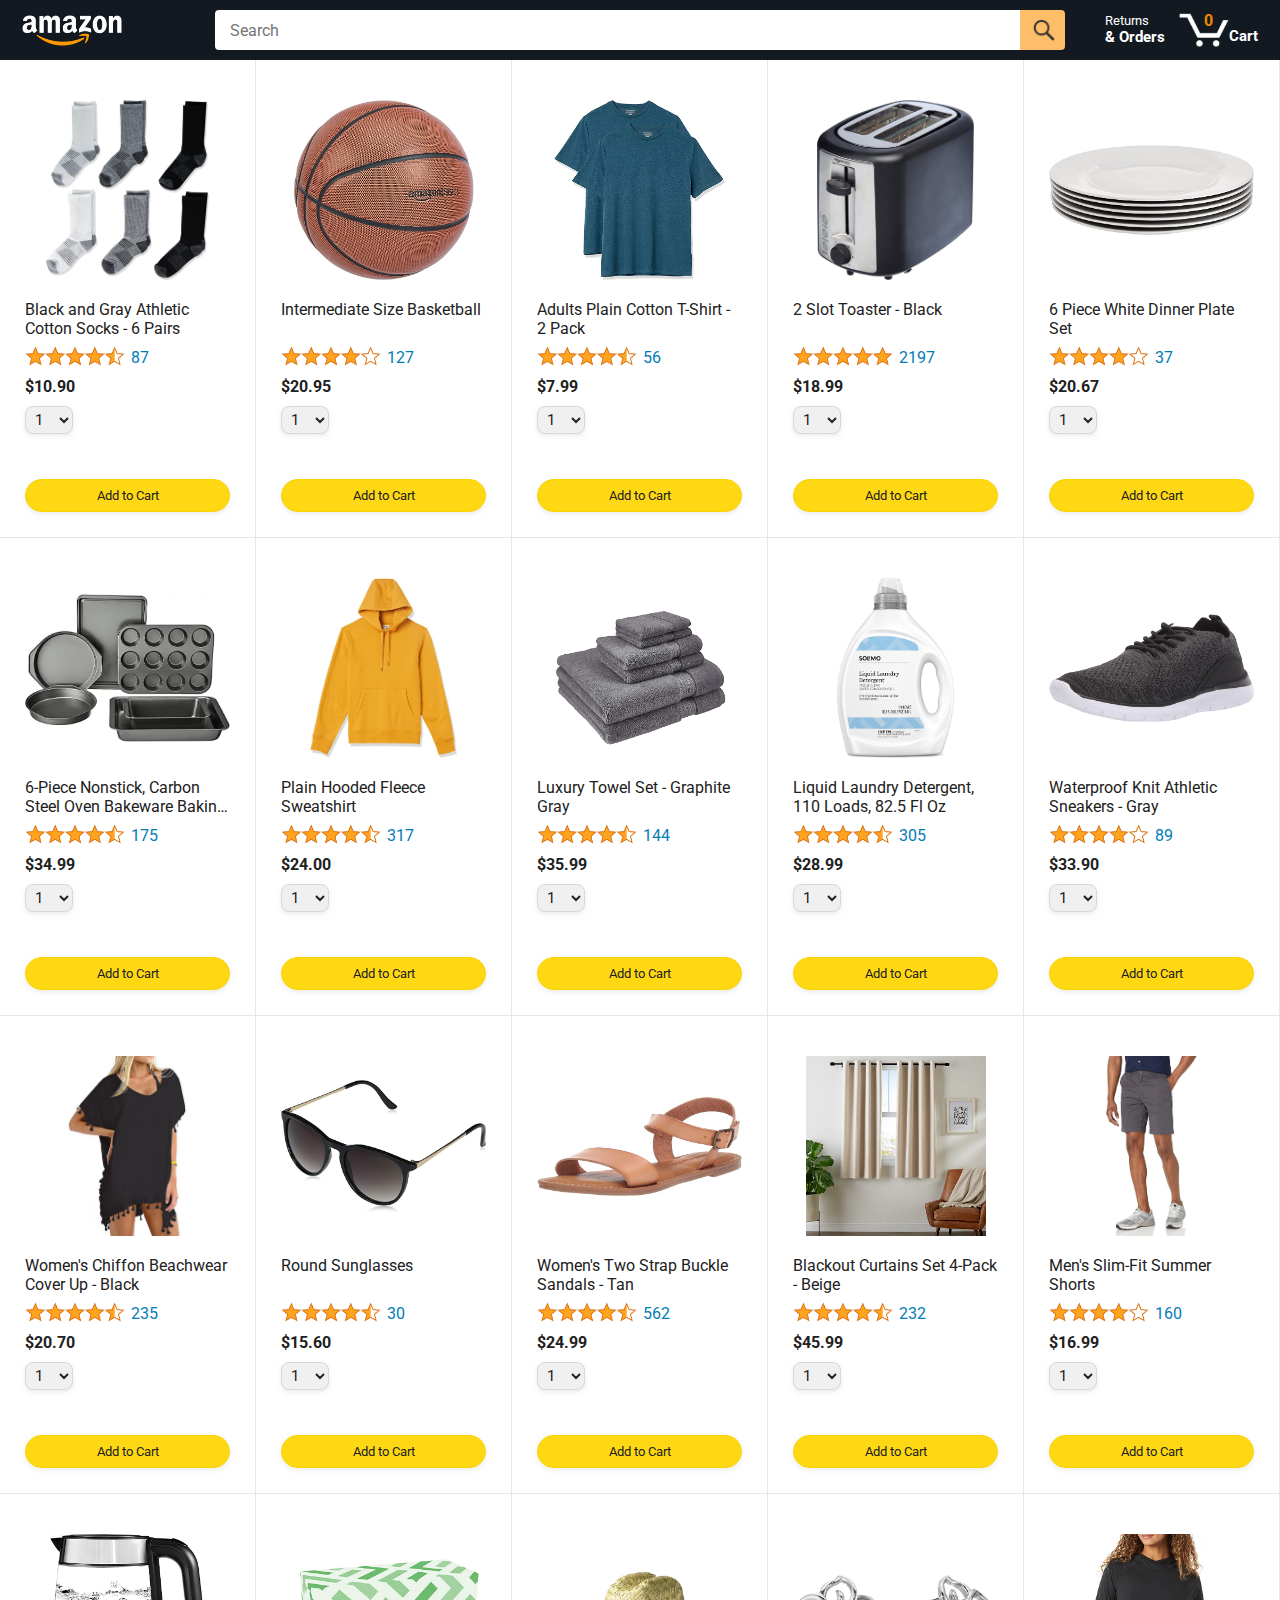
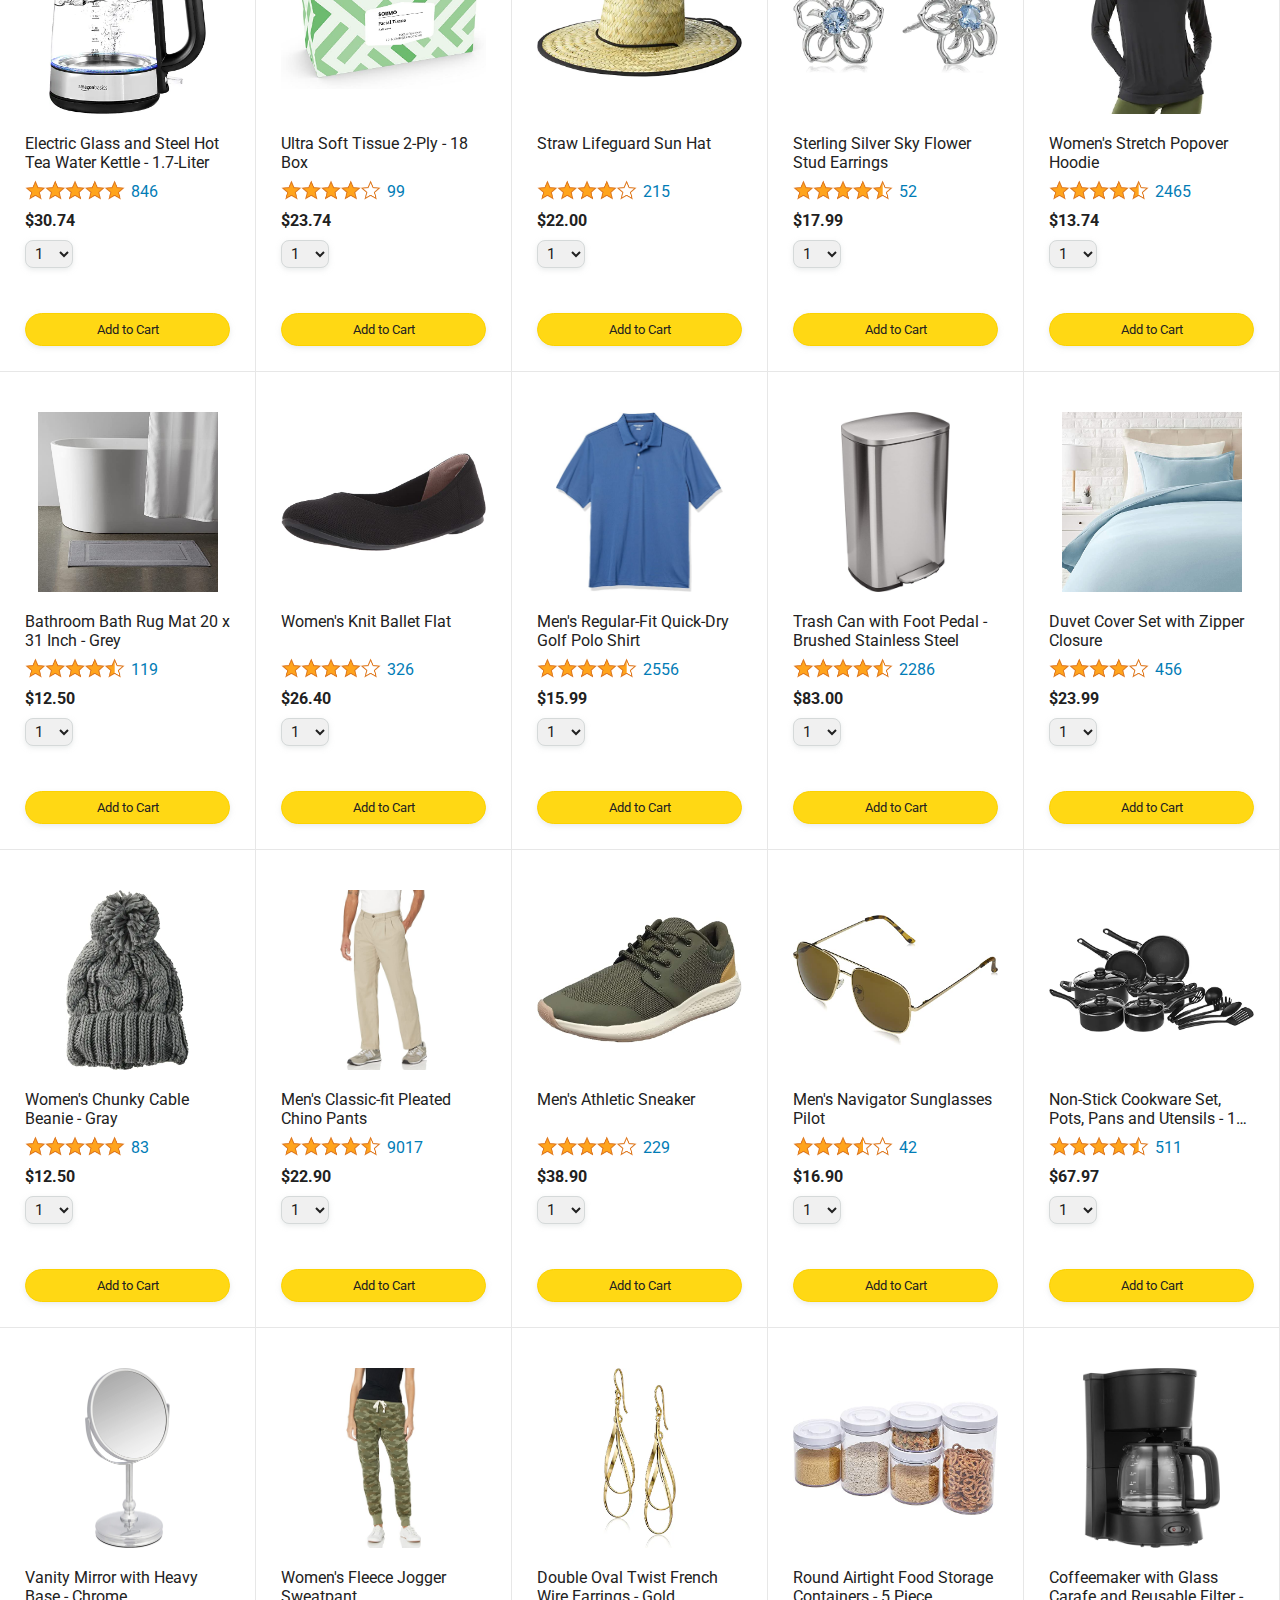
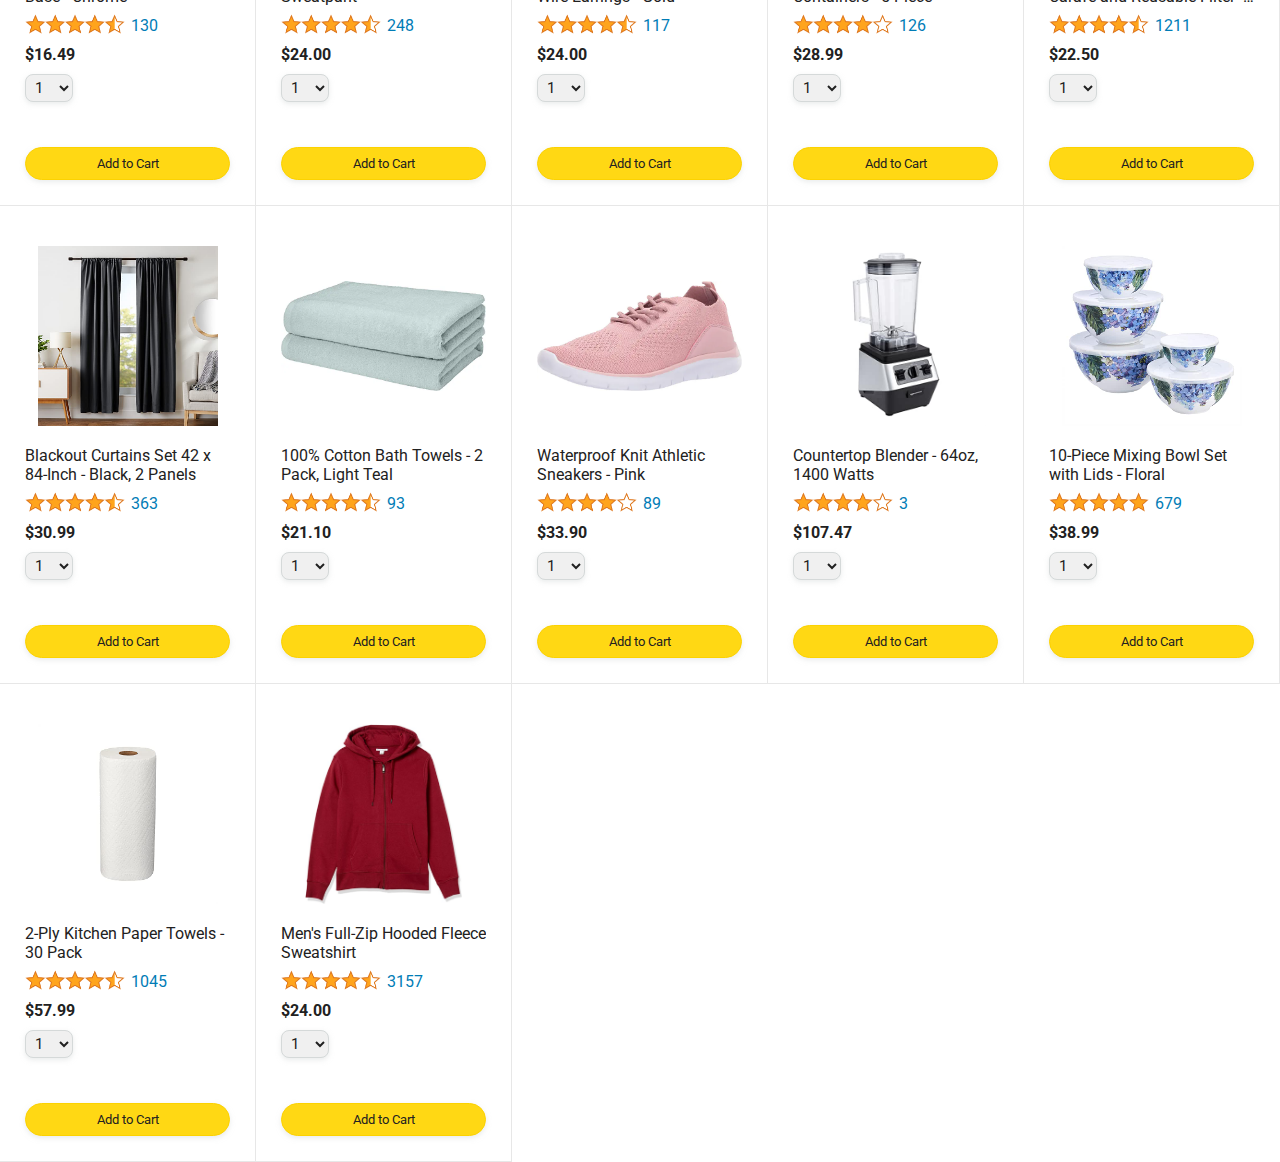
<file: index.html>
<!DOCTYPE html>
<html>
  <head>
    <meta name="viewport" content="width=device-width, initial-scale=1" />
    <link rel="preconnect" href="https://fonts.googleapis.com" />
    <link rel="preconnect" href="https://fonts.gstatic.com" crossorigin />
    <link
      href="https://fonts.googleapis.com/css2?family=Roboto:wght@400;500;700&display=swap"
      rel="stylesheet"
    />
    <link rel="stylesheet" href="styles/shared/general.css" />
    <link rel="stylesheet" href="styles/shared/amazon-header.css" />
    <link rel="stylesheet" href="styles/pages/index.css" />
    <link
      rel="icon"
      type="image/x-icon"
      href="./images/amazon-mobile-logo.png"
    />
    <title>Amazon</title>
  </head>

  <body>
    <div class="amazon-header">
      <div class="amazon-header-left-section">
        <a href="index.html" class="header-link">
          <img class="amazon-logo" src="images/amazon-logo-white.png" />
          <img
            class="amazon-mobile-logo"
            src="images/amazon-mobile-logo-white.png"
          />
        </a>
      </div>

      <div class="amazon-header-middle-section">
        <input class="search-bar" type="text" placeholder="Search" />

        <button class="search-button">
          <img class="search-icon" src="images/icons/search-icon.png" />
        </button>
      </div>

      <div class="amazon-header-right-section">
        <a class="orders-link header-link" href="#">
          <span class="returns-text">Returns</span>
          <span class="orders-text">& Orders</span>
        </a>

        <a class="cart-link header-link" href="checkout.html">
          <img class="cart-icon" src="images/icons/cart-icon.png" />
          <div class="cart-quantity">0</div>
          <div class="cart-text">Cart</div>
        </a>
      </div>
    </div>

    <div class="main">
      <div class="products-grid js-products"></div>
    </div>

    <script type="module" src="js/index.js"></script>
  </body>
</html>
</file>
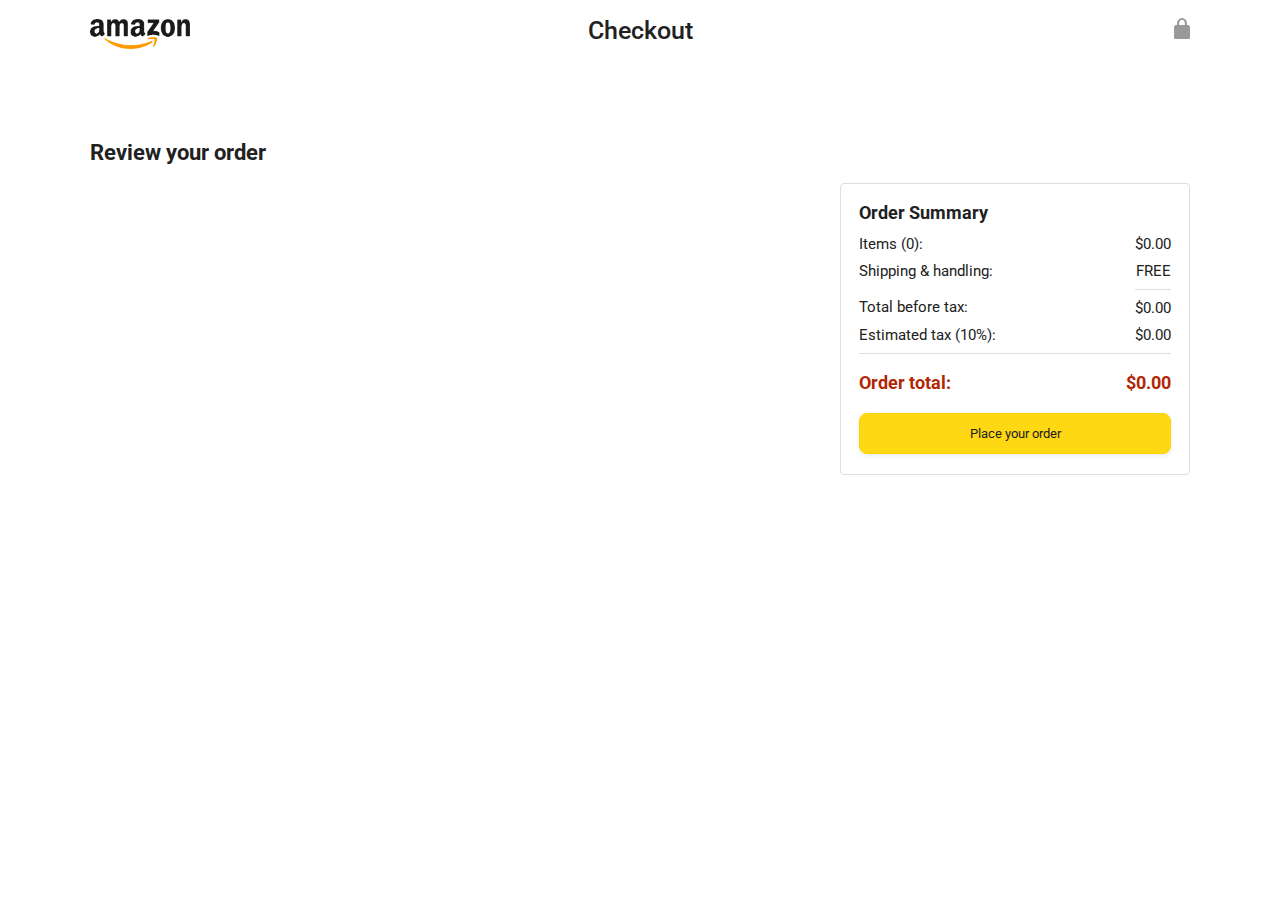
<file: checkout.html>
<!DOCTYPE html>
<html>
  <head>
    <meta name="viewport" content="width=device-width, initial-scale=1" />
    <link rel="preconnect" href="https://fonts.googleapis.com" />
    <link rel="preconnect" href="https://fonts.gstatic.com" crossorigin />
    <link
      href="https://fonts.googleapis.com/css2?family=Roboto:wght@400;500;700&display=swap"
      rel="stylesheet"
    />
    <link rel="stylesheet" href="styles/shared/general.css" />
    <link rel="stylesheet" href="styles/pages/checkout-header.css" />
    <link rel="stylesheet" href="styles/pages/checkout.css" />
    <link
      rel="icon"
      type="image/x-icon"
      href="./images/amazon-mobile-logo.png"
    />
    <title>Checkout</title>
  </head>
  <body>
    <div class="checkout-header">
      <div class="header-content">
        <div class="checkout-header-left-section">
          <a href="index.html">
            <img class="amazon-logo" src="images/amazon-logo.png" />
            <img
              class="amazon-mobile-logo"
              src="images/amazon-mobile-logo.png"
            />
          </a>
        </div>

        <div class="checkout-header-middle-section">Checkout</div>

        <div class="checkout-header-right-section">
          <img src="images/icons/checkout-lock-icon.png" />
        </div>
      </div>
    </div>

    <div class="main">
      <div class="page-title">Review your order</div>

      <div class="checkout-grid">
        <div class="order-summary"></div>

        <div class="payment-summary">
          <div class="payment-summary-title">Order Summary</div>

          <div class="payment-summary-row">
            <div>Items (<span class="no-of-order">0</span>):</div>
            <div class="payment-summary-money">
              $<span class="total-bill">0</span>
            </div>
          </div>

          <div class="payment-summary-row">
            <div>Shipping &amp; handling:</div>
            <div class="payment-summary-money">FREE</div>
          </div>

          <div class="payment-summary-row subtotal-row">
            <div>Total before tax:</div>
            <div class="payment-summary-money">
              $<span class="total-bill">0</span>
            </div>
          </div>

          <div class="payment-summary-row">
            <div>Estimated tax (10%):</div>
            <div class="payment-summary-money">
              $<span class="total-tax">0</span>
            </div>
          </div>

          <div class="payment-summary-row total-row">
            <div>Order total:</div>
            <div class="payment-summary-money">
              $<span class="order-total">0</span>
            </div>
          </div>

          <button class="place-order-button button-primary">
            Place your order
          </button>
        </div>
      </div>
    </div>

    <script type="module" src="./js/checkout.js"></script>
  </body>
</html>
</file>
<file: styles/shared/general.css>
body {
  font-family: Roboto, Arial;
  color: rgb(33, 33, 33);
  margin: 0;
}

p {
  margin: 0;
}

button {
  cursor: pointer;
}

select {
  cursor: pointer;
}

input,
select,
button {
  font-family: Roboto, Arial;
}

.button-primary {
  color: rgb(33, 33, 33);
  background-color: rgb(255, 216, 20);
  border: 1px solid rgb(252, 210, 0);
  border-radius: 8px;
  cursor: pointer;
  box-shadow: 0 2px 5px rgba(213, 217, 217, 0.5);
}

.button-primary:hover {
  background-color: rgb(247, 202, 0);
  border: 1px solid rgb(242, 194, 0);
}

.button-primary:active {
  background: rgb(255, 216, 20);
  border-color: rgb(252, 210, 0);
  box-shadow: none;
}

.button-secondary {
  color: rgb(33, 33, 33);
  background: white;
  border: 1px solid rgb(213, 217, 217);
  border-radius: 8px;
  cursor: pointer;
  box-shadow: 0 2px 5px rgba(213, 217, 217, 0.5);
}

.button-secondary:hover {
  background-color: rgb(247, 250, 250);
}

.button-secondary:active {
  background-color: rgb(237, 253, 255);
  box-shadow: none;
}

.limit-text-to-2-lines {
  display: -webkit-box;
  -webkit-line-clamp: 2;
  -webkit-box-orient: vertical;
  overflow: hidden;
}

.link-primary {
  color: rgb(1, 124, 182);
  cursor: pointer;
}

.link-primary:hover {
  color: rgb(196, 80, 0);
}

/* Styles for dropdown selectors. */
select {
  color: rgb(33, 33, 33);
  background-color: rgb(240, 240, 240);
  border: 1px solid rgb(213, 217, 217);
  border-radius: 8px;
  padding: 3px 5px;
  font-size: 15px;
  cursor: pointer;
  box-shadow: 0 2px 5px rgba(213, 217, 217, 0.5);
}

select:focus,
input:focus {
  outline: 2px solid rgb(255, 153, 0);
}
</file>
<file: styles/shared/amazon-header.css>
.amazon-header {
  background-color: rgb(19, 25, 33);
  color: white;
  padding-left: 15px;
  padding-right: 15px;

  display: flex;
  align-items: center;
  justify-content: space-between;

  position: fixed;
  top: 0;
  left: 0;
  right: 0;
  height: 60px;
}

.amazon-header-left-section {
  width: 180px;
}

@media (max-width: 800px) {
  .amazon-header-left-section {
    width: unset;
  }
}

.header-link {
  display: inline-block;
  padding: 6px;
  border-radius: 2px;
  cursor: pointer;
  text-decoration: none;
  border: 1px solid rgba(0, 0, 0, 0);
}

.header-link:hover {
  border: 1px solid white;
}

.amazon-logo {
  width: 100px;
  margin-top: 5px;
}

.amazon-mobile-logo {
  display: none;
}

@media (max-width: 575px) {
  .amazon-logo {
    display: none;
  }

  .amazon-mobile-logo {
    display: block;
    height: 35px;
    margin-top: 5px;
  }
}

.amazon-header-middle-section {
  flex: 1;
  max-width: 850px;
  margin-left: 10px;
  margin-right: 10px;
  display: flex;
}

.search-bar {
  flex: 1;
  width: 0;
  font-size: 16px;
  height: 38px;
  padding-left: 15px;
  border: none;
  border-top-left-radius: 4px;
  border-bottom-left-radius: 4px;
  border-top-right-radius: 0;
  border-bottom-right-radius: 0;
}

.search-button {
  background-color: rgb(254, 189, 105);
  border: none;
  width: 45px;
  height: 40px;
  border-top-right-radius: 4px;
  border-bottom-right-radius: 4px;
  flex-shrink: 0;
}

.search-icon {
  height: 22px;
  margin-left: 2px;
  margin-top: 3px;
}

.amazon-header-right-section {
  width: 180px;
  flex-shrink: 0;
  display: flex;
  justify-content: end;
}

.orders-link {
  color: white;
}

.returns-text {
  display: block;
  font-size: 13px;
}

.orders-text {
  display: block;
  font-size: 15px;
  font-weight: 700;
}

.cart-link {
  color: white;
  display: flex;
  align-items: center;
  position: relative;
}

.cart-icon {
  width: 50px;
}

.cart-text {
  margin-top: 12px;
  font-size: 15px;
  font-weight: 700;
}

.cart-quantity {
  color: rgb(240, 136, 4);
  font-size: 16px;
  font-weight: 700;

  position: absolute;
  top: 4px;
  left: 22px;
  
  width: 26px;
  text-align: center;
}
</file>
<file: styles/pages/index.css>
.main {
  margin-top: 60px;
}

.products-grid {
  display: grid;
  grid-template-columns: repeat(8, 1fr);
}

@media (max-width: 2000px) {
  .products-grid {
    grid-template-columns: repeat(7, 1fr);
  }
}


@media (max-width: 1600px) {
  .products-grid {
    grid-template-columns: repeat(6, 1fr);
  }
}

@media (max-width: 1300px) {
  .products-grid {
    grid-template-columns: repeat(5, 1fr);
  }
}

@media (max-width: 1000px) {
  .products-grid {
    grid-template-columns: repeat(4, 1fr);
  }
}

@media (max-width: 800px) {
  .products-grid {
    grid-template-columns: repeat(3, 1fr);
  }
}

@media (max-width: 575px) {
  .products-grid {
    grid-template-columns: repeat(2, 1fr);
  }
}

@media (max-width: 450px) {
  .products-grid {
    grid-template-columns: 1fr;
  }
}

.product-container {
  padding-top: 40px;
  padding-bottom: 25px;
  padding-left: 25px;
  padding-right: 25px;

  border-right: 1px solid rgb(231, 231, 231);
  border-bottom: 1px solid rgb(231, 231, 231);

  display: flex;
  flex-direction: column;
}

.product-image-container {
  display: flex;
  justify-content: center;
  align-items: center;

  height: 180px;
  margin-bottom: 20px;
}

.product-image {
  max-width: 100%;
  max-height: 100%;
}

.product-name {
  height: 40px;
  margin-bottom: 5px;
}

.product-rating-container {
  display: flex;
  align-items: center;
  margin-bottom: 10px;
}

.product-rating-stars {
  width: 100px;
  margin-right: 6px;
}

.product-rating-count {
  color: rgb(1, 124, 182);
  cursor: pointer;
  margin-top: 3px;
}

.product-price {
  font-weight: 700;
  margin-bottom: 10px;
}

.product-quantity-container {
  margin-bottom: 17px;
}

.product-spacer {
  flex: 1;
}

.added-to-cart {
  color: rgb(6, 125, 98);
  font-size: 16px;

  display: flex;
  align-items: center;
  margin-bottom: 8px;
  opacity: 0;
}

.added-to-cart img {
  height: 20px;
  margin-right: 5px;
}

.add-to-cart-button {
  width: 100%;
  padding: 8px;
  border-radius: 50px;
}

.visible {
  opacity: 1;
}
</file>
<file: styles/pages/checkout-header.css>
.checkout-header {
  height: 60px;
  padding-left: 30px;
  padding-right: 30px;
  background-color: white;

  display: flex;
  justify-content: center;

  position: fixed;
  top: 0;
  left: 0;
  right: 0;
  z-index: 1000;
}

.header-content {
  width: 100%;
  max-width: 1100px;

  display: flex;
  align-items: center;
}

.checkout-header-left-section {
  width: 150px;
}

.amazon-logo {
  width: 100px;
  margin-top: 12px;
}

.amazon-mobile-logo {
  display: none;
}


@media (max-width: 575px) {
  .checkout-header-left-section {
    width: auto;
  }

  .amazon-logo {
    display: none;
  }

  .amazon-mobile-logo {
    display: inline-block;
    height: 35px;
    margin-top: 5px;
  }
}

.checkout-header-middle-section {
  flex: 1;
  flex-shrink: 0;
  text-align: center;

  font-size: 25px;
  font-weight: 500;

  display: flex;
  justify-content: center;
}

.return-to-home-link {
  color: rgb(0, 113, 133);
  font-size: 23px;
  text-decoration: none;
  cursor: pointer;
}

@media (max-width: 1000px) {
  .checkout-header-middle-section {
    font-size: 20px;
    margin-right: 60px;
  }

  .return-to-home-link {
    font-size: 18px;
  }
}

@media (max-width: 575px) {
  .checkout-header-middle-section {
    margin-right: 5px;
  }
}

.checkout-header-right-section {
  text-align: right;
  width: 150px;
}

@media (max-width: 1000px) {
  .checkout-header-right-section {
    width: auto;
  }
}
</file>
<file: styles/pages/checkout.css>
.main {
  max-width: 1100px;
  padding-left: 30px;
  padding-right: 30px;

  margin-top: 140px;
  margin-bottom: 100px;

  margin-left: auto;
  margin-right: auto;
}

.page-title {
  font-weight: 700;
  font-size: 22px;
  margin-bottom: 18px;
}

.checkout-grid {
  display: grid;
  grid-template-columns: 1fr 350px;
  column-gap: 12px;
  align-items: start;
}

@media (max-width: 1000px) {
  .main {
    max-width: 500px;
  }

  .checkout-grid {
    grid-template-columns: 1fr;
  }
}

.cart-item-container,
.payment-summary {
  border: 1px solid rgb(222, 222, 222);
  border-radius: 4px;
  padding: 18px;
}

.cart-item-container {
  margin-bottom: 12px;
}

.payment-summary {
  padding-bottom: 5px;
}

@media (max-width: 1000px) {
  .payment-summary {
    grid-row: 1;
    margin-bottom: 12px;
  }
}

.delivery-date {
  color: rgb(0, 118, 0);
  font-weight: 700;
  font-size: 19px;
  margin-top: 5px;
  margin-bottom: 22px;
}

.cart-item-details-grid {
  display: grid;
  grid-template-columns: 100px 1fr 1fr;
  column-gap: 25px;
}

@media (max-width: 1000px) {
  .cart-item-details-grid {
    grid-template-columns: 100px 1fr;
    row-gap: 30px;
  }
}

.product-image {
  max-width: 100%;
  max-height: 120px;
  margin-left: auto;
  margin-right: auto;
}

.product-name {
  font-weight: 700;
  margin-bottom: 8px;
}

.product-price {
  color: rgb(177, 39, 4);
  font-weight: 700;
  margin-bottom: 5px;
}

.product-quantity .link-primary {
  margin-left: 3px;
}

@media (max-width: 1000px) {
  .delivery-options {
    grid-column: 1 / span 2;
  }
}

.delivery-options-title {
  font-weight: 700;
  margin-bottom: 10px;
}

.delivery-option {
  display: grid;
  grid-template-columns: 24px 1fr;
  margin-bottom: 12px;
  cursor: pointer;
}

.delivery-option-input {
  margin-left: 0px;
  cursor: pointer;
}

.delivery-option-date {
  color: rgb(0, 118, 0);
  font-weight: 500;
  margin-bottom: 3px;
}

.delivery-option-price {
  color: rgb(120, 120, 120);
  font-size: 15px;
}

.payment-summary-title {
  font-weight: 700;
  font-size: 18px;
  margin-bottom: 12px;
}

.payment-summary-row {
  display: grid;
  grid-template-columns: 1fr auto;

  font-size: 15px;
  margin-bottom: 9px;
}

.payment-summary-money {
  text-align: right;
}

.subtotal-row .payment-summary-money {
  border-top: 1px solid rgb(222, 222, 222);
}

.subtotal-row div {
  padding-top: 9px;
}

.total-row {
  color: rgb(177, 39, 4);
  font-weight: 700;
  font-size: 18px;

  border-top: 1px solid rgb(222, 222, 222);
  padding-top: 18px;
}

.place-order-button {
  width: 100%;
  padding-top: 12px;
  padding-bottom: 12px;
  border-radius: 8px;

  margin-top: 11px;
  margin-bottom: 15px;
}
</file>
